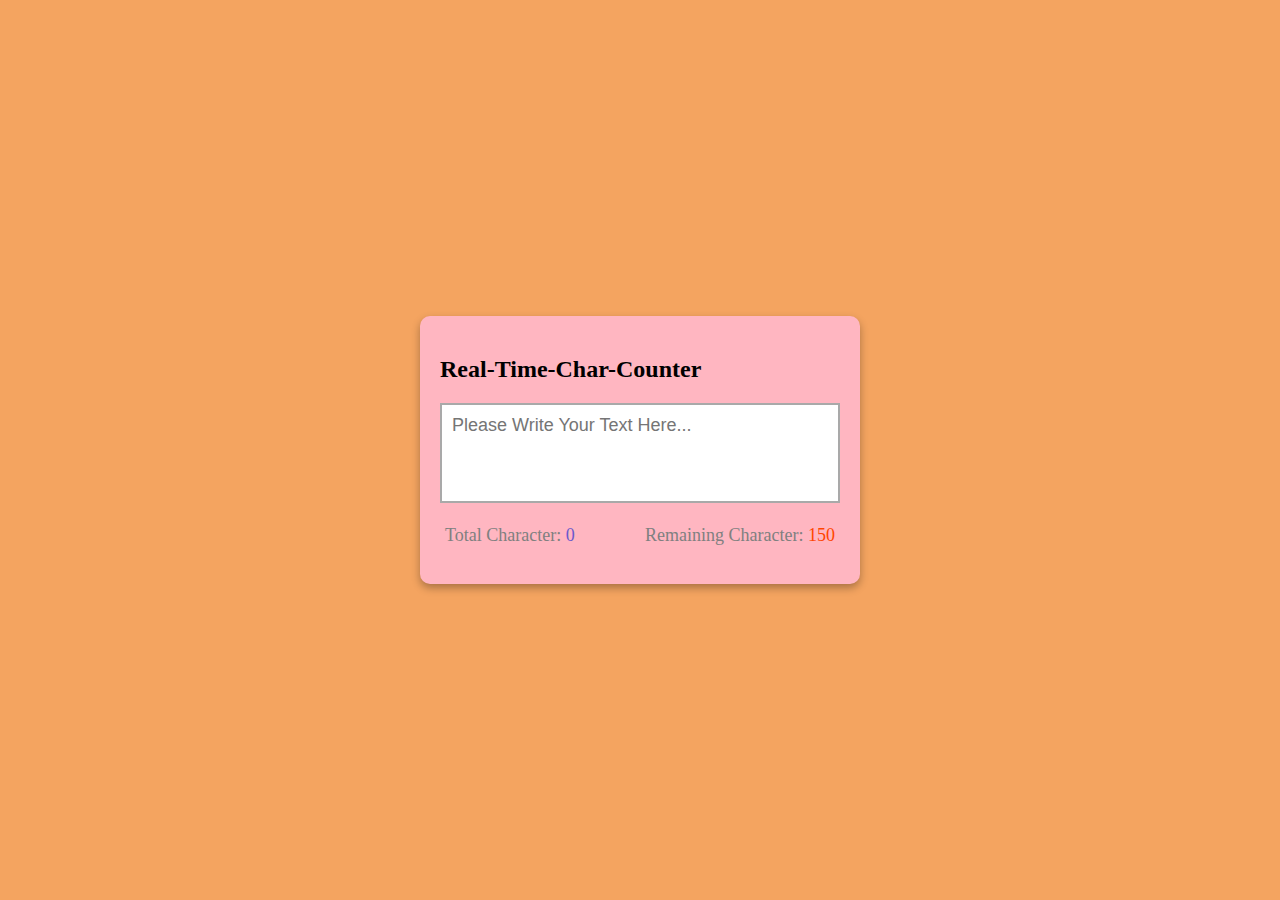
<file: RealTimeCharCounter/index.html>
<!DOCTYPE html>
<html lang="en">
<head>
    <meta charset="UTF-8">
    <meta http-equiv="X-UA-Compatible" content="IE=edge">
    <meta name="viewport" content="width=device-width, initial-scale=1.0">
    <title>RealTimeCharCounter</title>
</head>
<link rel="stylesheet" href="style.css">
<body>
    <div class="container">
        <h2>Real-Time-Char-Counter</h2>
        <textarea id="textarea" class ="textarea" placeholder="Please Write Your Text Here... "
        maxlength="150"></textarea>
        <div class="counter">
            <p>Total Character: <span class="total-counter" id="total-counter"></span>
            </p>
            <p>Remaining Character: <span class="remaining-counter" id="remaining-counter"></span>
            </p>
        </div>
    </div>
    <script src="index.js"></script>
</body>

</html>
</file>
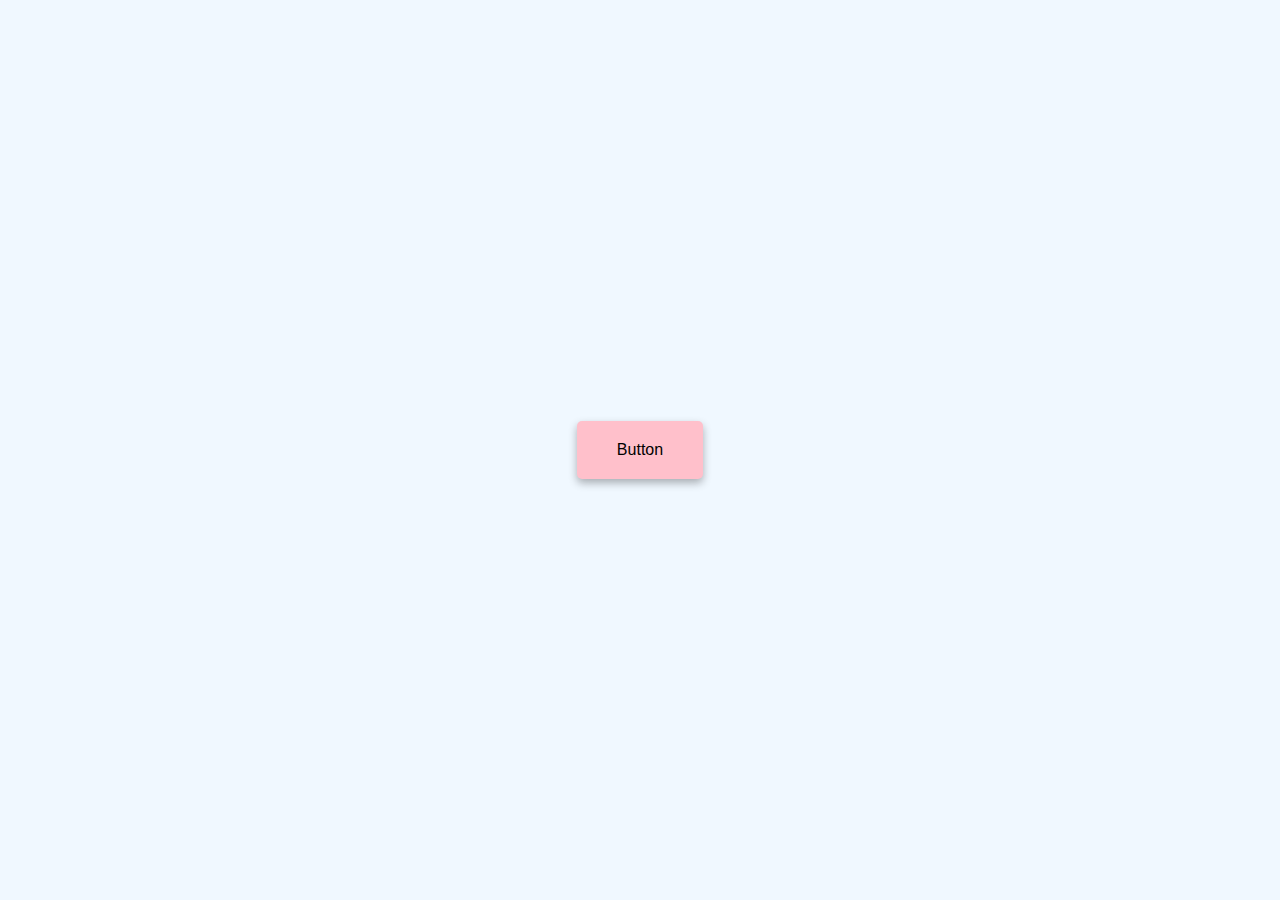
<file: RippleEffectButton/index.html>
<!DOCTYPE html>
<html lang="en">
<head>
    <meta charset="UTF-8">
    <meta http-equiv="X-UA-Compatible" content="IE=edge">
    <meta name="viewport" content="width=device-width, initial-scale=1.0">
    <title>RippleEffect</title>
</head>
<link rel="stylesheet" href="style.css">
<body>
    <a href="#" class="btn"><span>Button </span></a>
    <!--span to write the text Button inside-->
    <script src="index.js"></script>
</body>

</html>
</file>
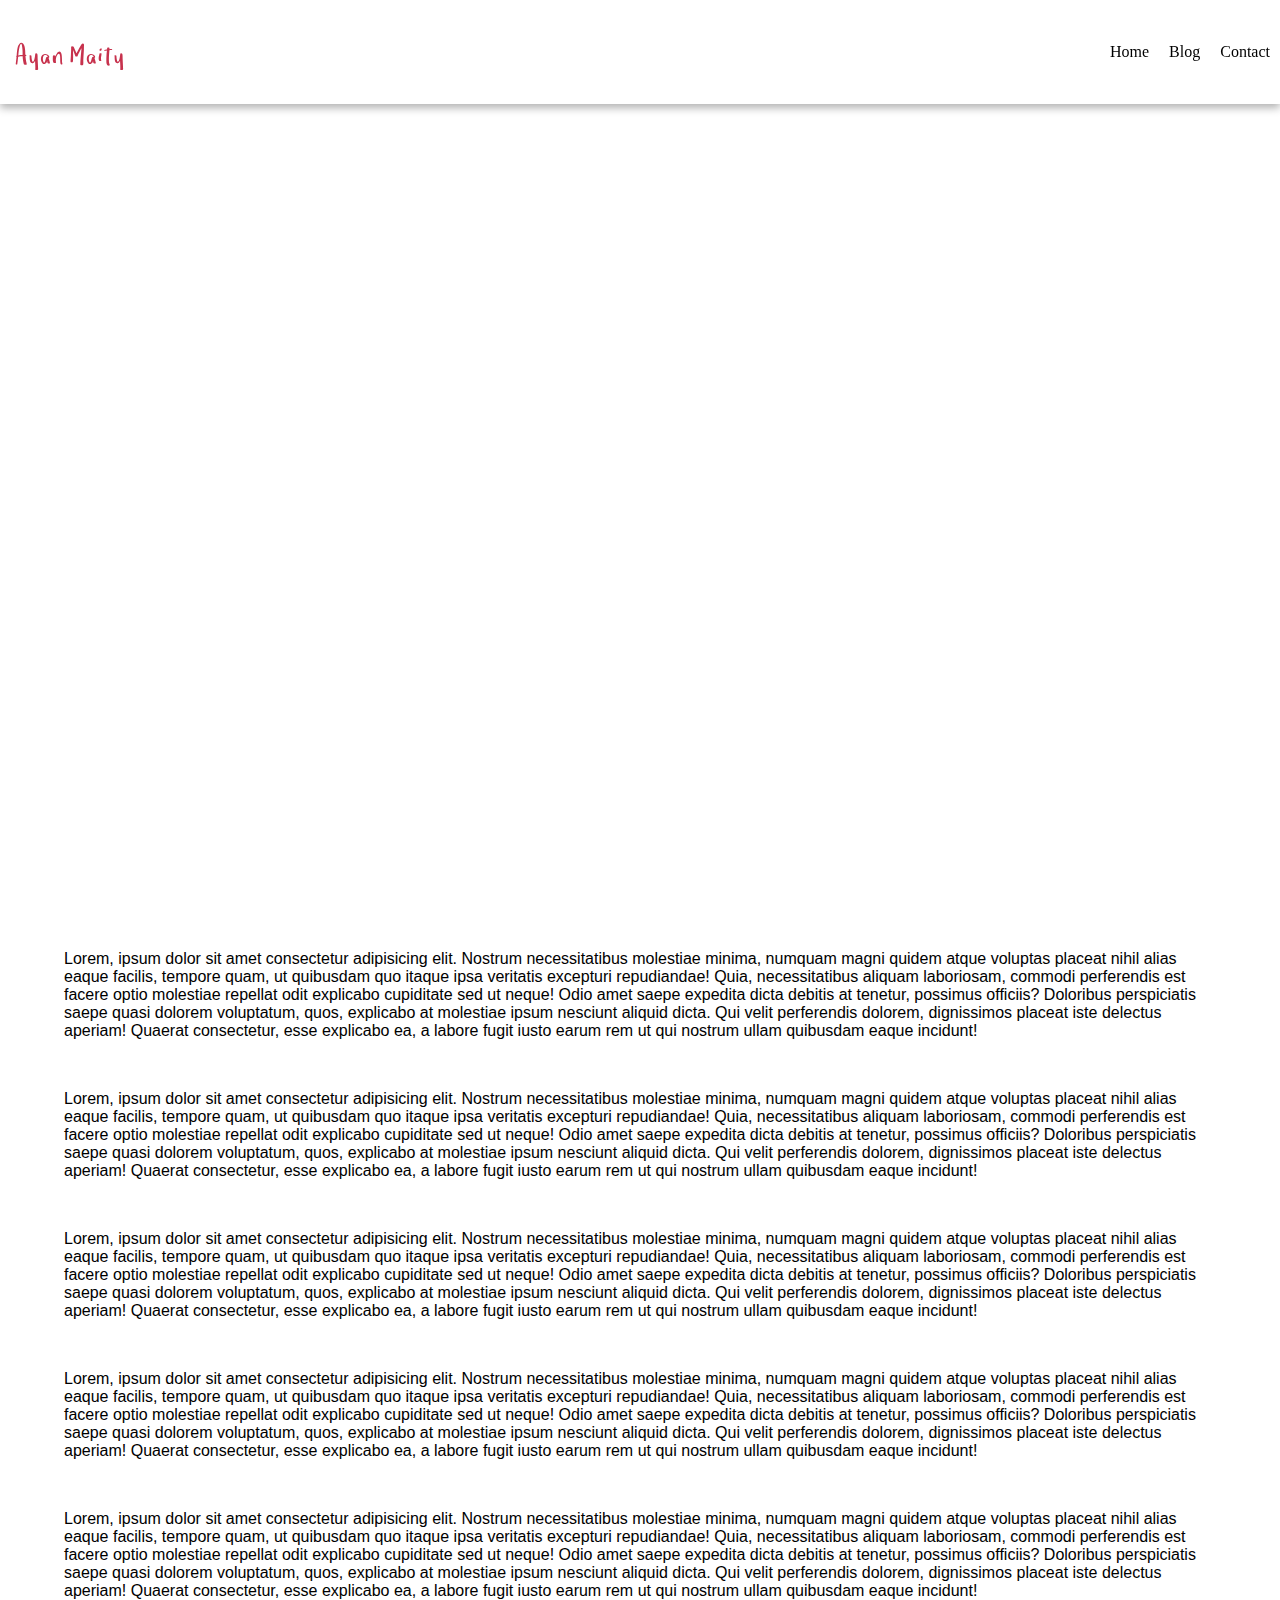
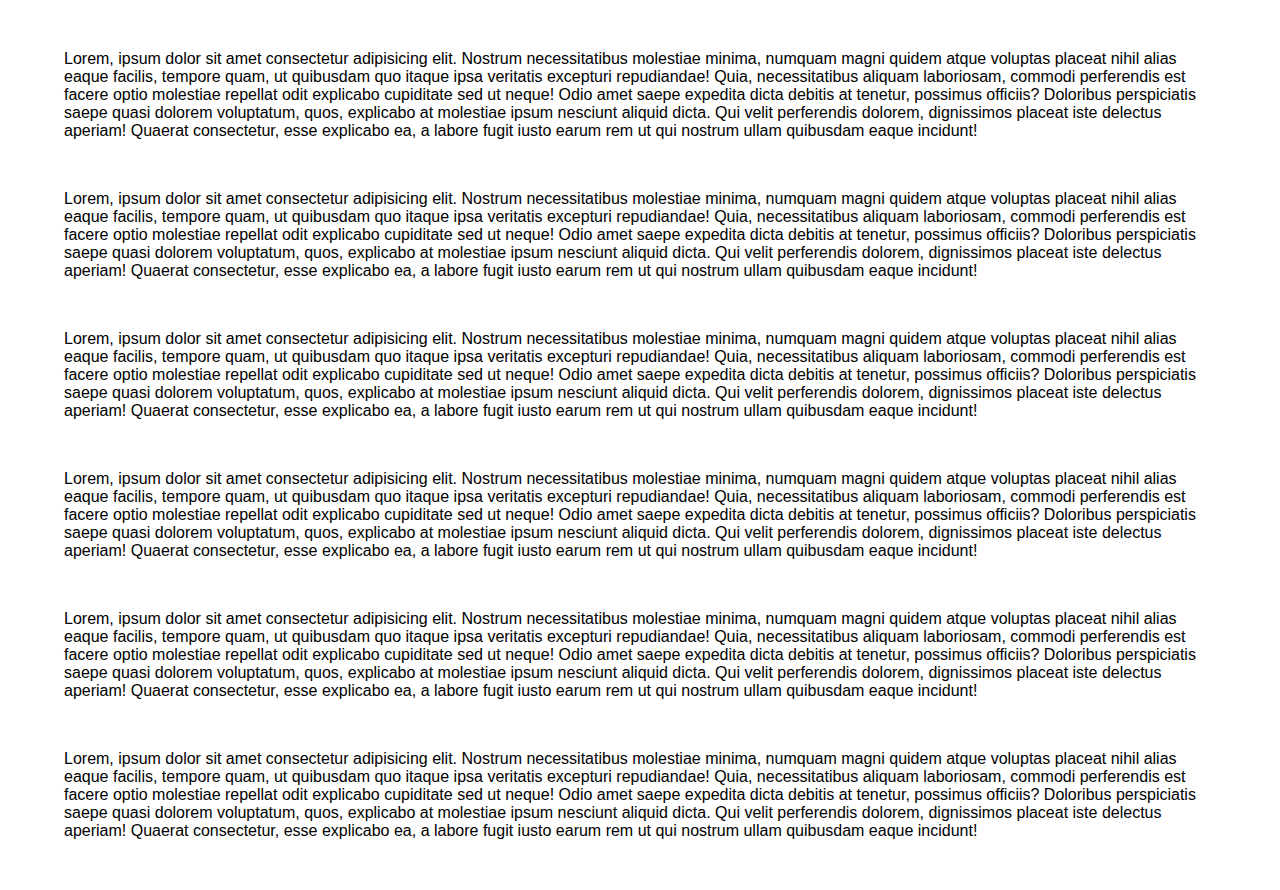
<file: StickyNavbar/index.html>
<!DOCTYPE html>
<html lang="en">
<head>
    <meta charset="UTF-8">
    <meta http-equiv="X-UA-Compatible" content="IE=edge">
    <meta name="viewport" content="width=device-width, initial-scale=1.0">
    <title>StickyNavbar</title>
</head>
<link rel="stylesheet" href="style.css">
<body>
    <div class="navbar">
        <a href="/index.html">
            <img src="logo.svg" alt="logo">
        </a>
        
        <ul>
            <li><a href="#">Home</a></li>
            <li><a href="#">Blog</a></li>
            <li><a href="#">Contact</a></li>
        </ul>
    </div>

    <div class="top-container">
        <h1>Welcome to our site</h1>
    </div>
    <div class="bottom-container">
        <p class="text">Lorem, ipsum dolor sit amet consectetur adipisicing elit. Nostrum necessitatibus molestiae minima, numquam magni quidem atque voluptas placeat nihil alias eaque facilis, tempore quam, ut quibusdam quo itaque ipsa veritatis excepturi repudiandae! Quia, necessitatibus aliquam laboriosam, commodi perferendis est facere optio molestiae repellat odit explicabo cupiditate sed ut neque! Odio amet saepe expedita dicta debitis at tenetur, possimus officiis? Doloribus perspiciatis saepe quasi dolorem voluptatum, quos, explicabo at molestiae ipsum nesciunt aliquid dicta. Qui velit perferendis dolorem, dignissimos placeat iste delectus aperiam! Quaerat consectetur, esse explicabo ea, a labore fugit iusto earum rem ut qui nostrum ullam quibusdam eaque incidunt!</p>
        <p class="text">Lorem, ipsum dolor sit amet consectetur adipisicing elit. Nostrum necessitatibus molestiae minima, numquam magni quidem atque voluptas placeat nihil alias eaque facilis, tempore quam, ut quibusdam quo itaque ipsa veritatis excepturi repudiandae! Quia, necessitatibus aliquam laboriosam, commodi perferendis est facere optio molestiae repellat odit explicabo cupiditate sed ut neque! Odio amet saepe expedita dicta debitis at tenetur, possimus officiis? Doloribus perspiciatis saepe quasi dolorem voluptatum, quos, explicabo at molestiae ipsum nesciunt aliquid dicta. Qui velit perferendis dolorem, dignissimos placeat iste delectus aperiam! Quaerat consectetur, esse explicabo ea, a labore fugit iusto earum rem ut qui nostrum ullam quibusdam eaque incidunt!</p>
        <p class="text">Lorem, ipsum dolor sit amet consectetur adipisicing elit. Nostrum necessitatibus molestiae minima, numquam magni quidem atque voluptas placeat nihil alias eaque facilis, tempore quam, ut quibusdam quo itaque ipsa veritatis excepturi repudiandae! Quia, necessitatibus aliquam laboriosam, commodi perferendis est facere optio molestiae repellat odit explicabo cupiditate sed ut neque! Odio amet saepe expedita dicta debitis at tenetur, possimus officiis? Doloribus perspiciatis saepe quasi dolorem voluptatum, quos, explicabo at molestiae ipsum nesciunt aliquid dicta. Qui velit perferendis dolorem, dignissimos placeat iste delectus aperiam! Quaerat consectetur, esse explicabo ea, a labore fugit iusto earum rem ut qui nostrum ullam quibusdam eaque incidunt!</p>
        <p class="text">Lorem, ipsum dolor sit amet consectetur adipisicing elit. Nostrum necessitatibus molestiae minima, numquam magni quidem atque voluptas placeat nihil alias eaque facilis, tempore quam, ut quibusdam quo itaque ipsa veritatis excepturi repudiandae! Quia, necessitatibus aliquam laboriosam, commodi perferendis est facere optio molestiae repellat odit explicabo cupiditate sed ut neque! Odio amet saepe expedita dicta debitis at tenetur, possimus officiis? Doloribus perspiciatis saepe quasi dolorem voluptatum, quos, explicabo at molestiae ipsum nesciunt aliquid dicta. Qui velit perferendis dolorem, dignissimos placeat iste delectus aperiam! Quaerat consectetur, esse explicabo ea, a labore fugit iusto earum rem ut qui nostrum ullam quibusdam eaque incidunt!</p>
        <p class="text">Lorem, ipsum dolor sit amet consectetur adipisicing elit. Nostrum necessitatibus molestiae minima, numquam magni quidem atque voluptas placeat nihil alias eaque facilis, tempore quam, ut quibusdam quo itaque ipsa veritatis excepturi repudiandae! Quia, necessitatibus aliquam laboriosam, commodi perferendis est facere optio molestiae repellat odit explicabo cupiditate sed ut neque! Odio amet saepe expedita dicta debitis at tenetur, possimus officiis? Doloribus perspiciatis saepe quasi dolorem voluptatum, quos, explicabo at molestiae ipsum nesciunt aliquid dicta. Qui velit perferendis dolorem, dignissimos placeat iste delectus aperiam! Quaerat consectetur, esse explicabo ea, a labore fugit iusto earum rem ut qui nostrum ullam quibusdam eaque incidunt!</p>
        <p class="text">Lorem, ipsum dolor sit amet consectetur adipisicing elit. Nostrum necessitatibus molestiae minima, numquam magni quidem atque voluptas placeat nihil alias eaque facilis, tempore quam, ut quibusdam quo itaque ipsa veritatis excepturi repudiandae! Quia, necessitatibus aliquam laboriosam, commodi perferendis est facere optio molestiae repellat odit explicabo cupiditate sed ut neque! Odio amet saepe expedita dicta debitis at tenetur, possimus officiis? Doloribus perspiciatis saepe quasi dolorem voluptatum, quos, explicabo at molestiae ipsum nesciunt aliquid dicta. Qui velit perferendis dolorem, dignissimos placeat iste delectus aperiam! Quaerat consectetur, esse explicabo ea, a labore fugit iusto earum rem ut qui nostrum ullam quibusdam eaque incidunt!</p>
        <p class="text">Lorem, ipsum dolor sit amet consectetur adipisicing elit. Nostrum necessitatibus molestiae minima, numquam magni quidem atque voluptas placeat nihil alias eaque facilis, tempore quam, ut quibusdam quo itaque ipsa veritatis excepturi repudiandae! Quia, necessitatibus aliquam laboriosam, commodi perferendis est facere optio molestiae repellat odit explicabo cupiditate sed ut neque! Odio amet saepe expedita dicta debitis at tenetur, possimus officiis? Doloribus perspiciatis saepe quasi dolorem voluptatum, quos, explicabo at molestiae ipsum nesciunt aliquid dicta. Qui velit perferendis dolorem, dignissimos placeat iste delectus aperiam! Quaerat consectetur, esse explicabo ea, a labore fugit iusto earum rem ut qui nostrum ullam quibusdam eaque incidunt!</p>
        <p class="text">Lorem, ipsum dolor sit amet consectetur adipisicing elit. Nostrum necessitatibus molestiae minima, numquam magni quidem atque voluptas placeat nihil alias eaque facilis, tempore quam, ut quibusdam quo itaque ipsa veritatis excepturi repudiandae! Quia, necessitatibus aliquam laboriosam, commodi perferendis est facere optio molestiae repellat odit explicabo cupiditate sed ut neque! Odio amet saepe expedita dicta debitis at tenetur, possimus officiis? Doloribus perspiciatis saepe quasi dolorem voluptatum, quos, explicabo at molestiae ipsum nesciunt aliquid dicta. Qui velit perferendis dolorem, dignissimos placeat iste delectus aperiam! Quaerat consectetur, esse explicabo ea, a labore fugit iusto earum rem ut qui nostrum ullam quibusdam eaque incidunt!</p>
        <p class="text">Lorem, ipsum dolor sit amet consectetur adipisicing elit. Nostrum necessitatibus molestiae minima, numquam magni quidem atque voluptas placeat nihil alias eaque facilis, tempore quam, ut quibusdam quo itaque ipsa veritatis excepturi repudiandae! Quia, necessitatibus aliquam laboriosam, commodi perferendis est facere optio molestiae repellat odit explicabo cupiditate sed ut neque! Odio amet saepe expedita dicta debitis at tenetur, possimus officiis? Doloribus perspiciatis saepe quasi dolorem voluptatum, quos, explicabo at molestiae ipsum nesciunt aliquid dicta. Qui velit perferendis dolorem, dignissimos placeat iste delectus aperiam! Quaerat consectetur, esse explicabo ea, a labore fugit iusto earum rem ut qui nostrum ullam quibusdam eaque incidunt!</p>
        <p class="text">Lorem, ipsum dolor sit amet consectetur adipisicing elit. Nostrum necessitatibus molestiae minima, numquam magni quidem atque voluptas placeat nihil alias eaque facilis, tempore quam, ut quibusdam quo itaque ipsa veritatis excepturi repudiandae! Quia, necessitatibus aliquam laboriosam, commodi perferendis est facere optio molestiae repellat odit explicabo cupiditate sed ut neque! Odio amet saepe expedita dicta debitis at tenetur, possimus officiis? Doloribus perspiciatis saepe quasi dolorem voluptatum, quos, explicabo at molestiae ipsum nesciunt aliquid dicta. Qui velit perferendis dolorem, dignissimos placeat iste delectus aperiam! Quaerat consectetur, esse explicabo ea, a labore fugit iusto earum rem ut qui nostrum ullam quibusdam eaque incidunt!</p>
        <p class="text">Lorem, ipsum dolor sit amet consectetur adipisicing elit. Nostrum necessitatibus molestiae minima, numquam magni quidem atque voluptas placeat nihil alias eaque facilis, tempore quam, ut quibusdam quo itaque ipsa veritatis excepturi repudiandae! Quia, necessitatibus aliquam laboriosam, commodi perferendis est facere optio molestiae repellat odit explicabo cupiditate sed ut neque! Odio amet saepe expedita dicta debitis at tenetur, possimus officiis? Doloribus perspiciatis saepe quasi dolorem voluptatum, quos, explicabo at molestiae ipsum nesciunt aliquid dicta. Qui velit perferendis dolorem, dignissimos placeat iste delectus aperiam! Quaerat consectetur, esse explicabo ea, a labore fugit iusto earum rem ut qui nostrum ullam quibusdam eaque incidunt!</p>
    </div>
    <script src="index.js"></script>
</body>
</html>
</file>
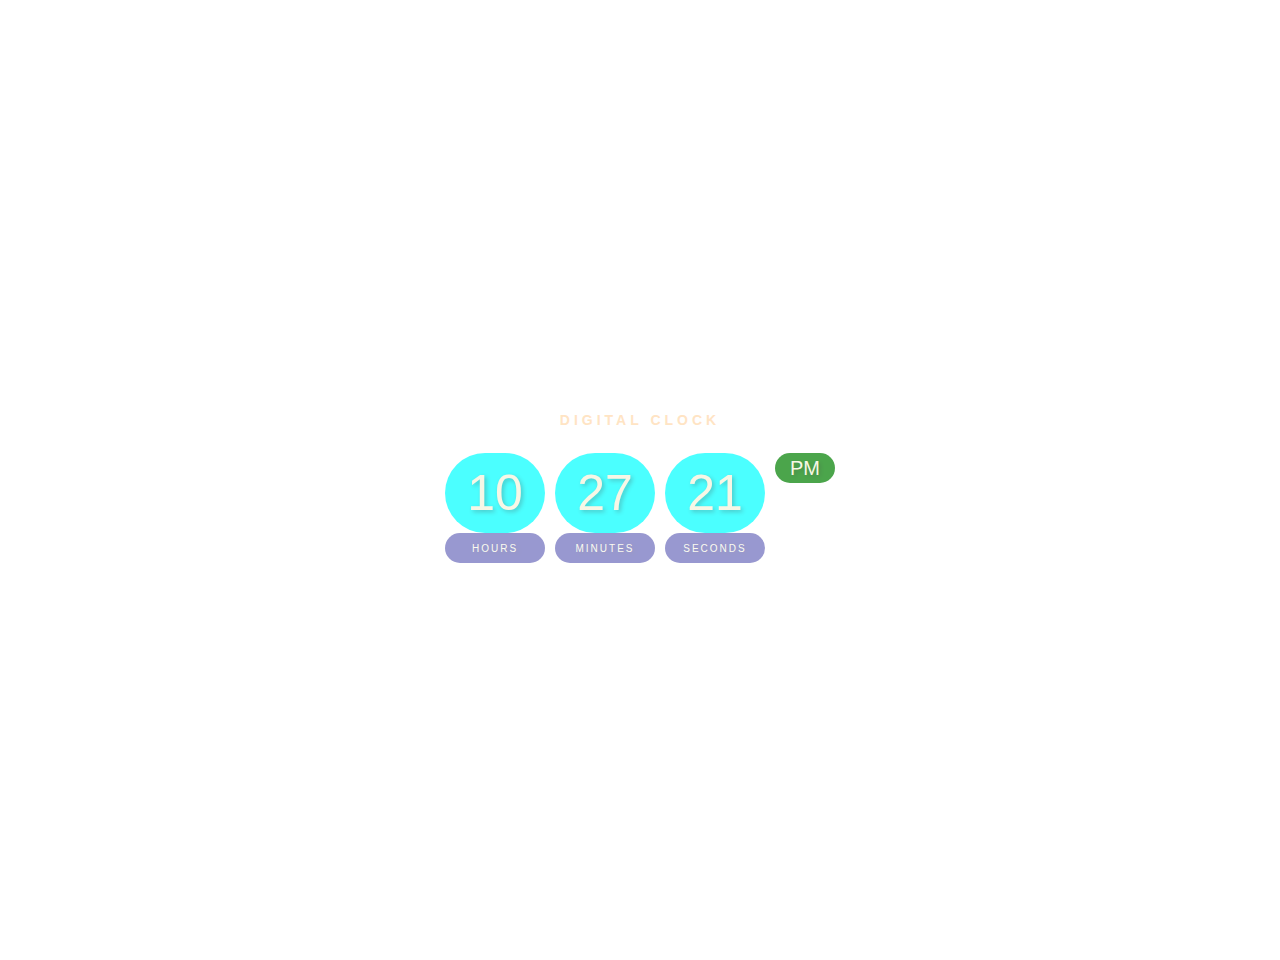
<file: DigitalClock/digiclock.html>
<!DOCTYPE html>
<html lang="en">
<head>
    <meta charset="UTF-8">
    <meta http-equiv="X-UA-Compatible" content="IE=edge">
    <meta name="viewport" content="width=device-width, initial-scale=1.0">
    <title>Digital Clock</title>
    <link rel="stylesheet" href="mystyle.css">
</head>
<body>
    <h2>Digital Clock</h2>
    <div class="clock">
        <div>
            <span id="hour">00</span>
            <span class="text">Hours</span>
        </div>
        <div>
            <span id="minutes">00</span>
            <span class="text">minutes</span>
        </div>
        <div>
            <span id="seconds">00</span>
            <span class="text">seconds</span>
        </div>
        <div>
            <span id="ampm">AM</span>
        </div>
    </div>
    <script src="index.js"></script>
</body>
</html>
</file>
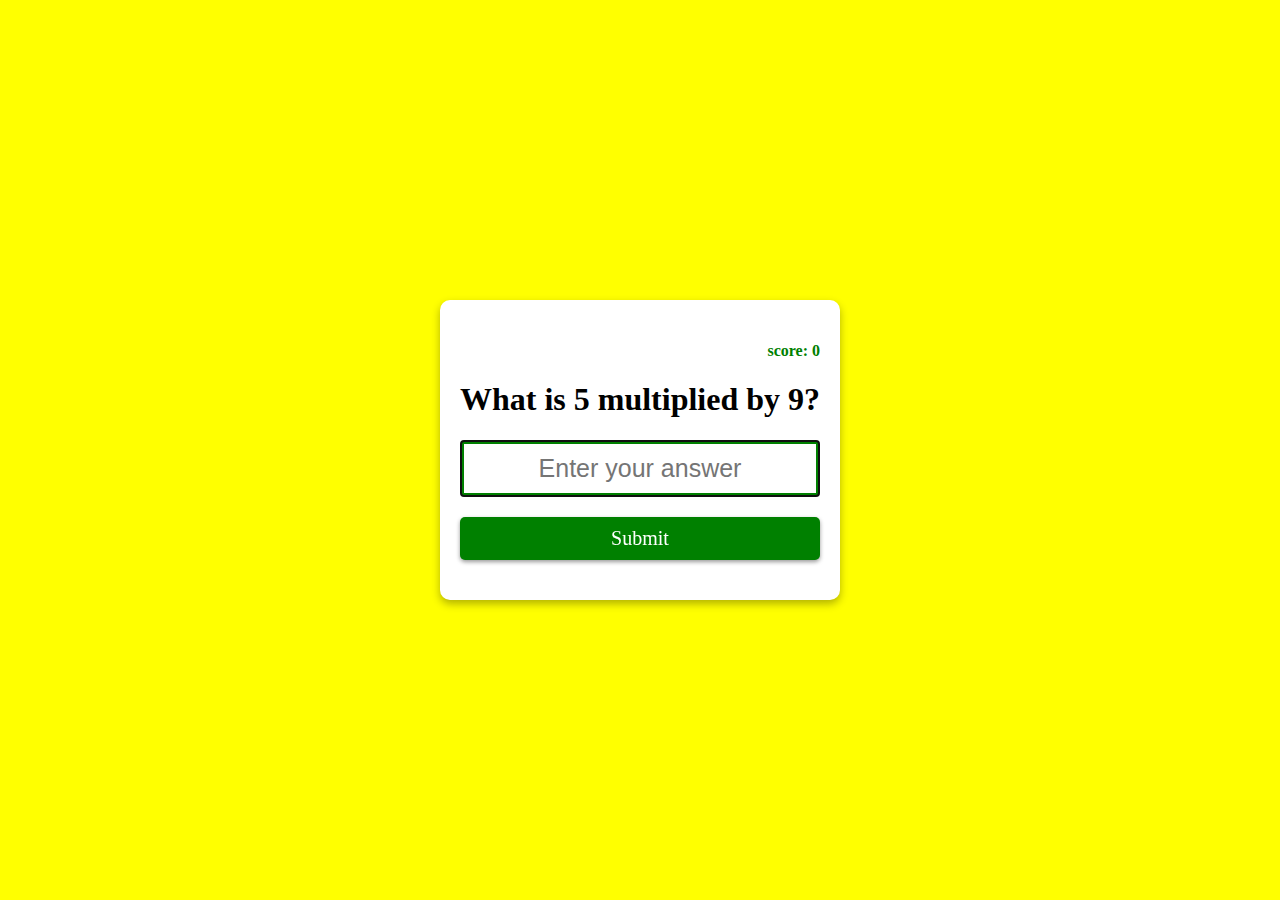
<file: MultiplicationApp/Multi.html>
<!DOCTYPE html>
<html lang="en">
<head>
    <meta charset="UTF-8">
    <meta http-equiv="X-UA-Compatible" content="IE=edge">
    <meta name="viewport" content="width=device-width, initial-scale=1.0">
    <link rel="stylesheet" href="style.css">
    <title>MultiPlication</title>
</head>
<body>
    <form class="form" id="form">
        <h4 class="score" id="score">
            score:0
        </h4>
        <!--tag.class#id  basic format-->
        <h1 id="question">What is 1 Multiplied by 1?</h1>
        <input type="text" class="input" id="input" placeholder="Enter your answer" autofocus autocomplete="off">
        <!--autofocus to bring the cursor on text field on reload,autocomplete to stop suggesting previous values to user-->
        <button type="submit" class="btn">Submit</button>
</form>
</body>
<script src="index.js"></script>
</html>
</file>
<file: RealTimeCharCounter/style.css>
body{
    margin: 0;
    display: flex;
    justify-content: center;
    height:100vh;
    align-items: center;
    background-color: sandybrown;
    font-family: cursive;

}
.container{
    background-color: lightpink;
    width: 400px;
    padding:20px;
    margin: 5px;
    border-radius: 10px;
    box-shadow: 0 4px 8px rgba(0,0,0,0.3);
}
.textarea{
    resize: none;
    width: 100%;
    height:100px;
    font-size: 18px;
    font-family: sans-serif;
    padding: 10px;
    box-sizing: border-box;/*removes extra border when we use padding*/
    border: solid 2px darkgrey;
}
.counter{
    display: flex;
    justify-content: space-between;/* increase space bw remaining and count*/
    padding: 0 5px;
}
.counter p{
    font-size: 18px;
    color: grey;

}
.total-counter{
    color: slateblue;

}
.remaining-counter{
    color: orangered;
}
</file>
<file: RippleEffectButton/style.css>
body{
    margin:0;
    display: flex;
    justify-content: center;
    height: 100vh;
    align-items: center;
    background-color: aliceblue;
    font-family: sans-serif;

}
.btn{
    background-color: pink;
    padding: 20px 40px;
    border-radius: 5px;
    box-shadow: 0 4px 8px rgba(0,0,0,0.3);
    text-decoration: none;
    color: black;
    position: relative;
    overflow: hidden;/* to prevent the orange to overflow from btn*/

}
.btn span{
    position : relative;
    z-index : 1; /*to make the transition behind text*/
}
.btn::before{
    content: "";
    position: absolute;
    background-color: orangered;
    width:0;
    height:0;
    left: var(--xPos);
    top: var(--yPos);
    transform: translate(-50%,-50%);
    /* to bring the orange color to center*/
    border-radius: 50%;
    transition: width 0.5s, height 0.5s;

}
.btn:hover::before{
    width: 300px;
    height:300px;
}
</file>
<file: StickyNavbar/style.css>
body{
    margin: 0;

}
.top-container{
    background-image: url("https://images.unsplash.com/photo-1678140453105-17c79ff9264b?ixlib=rb-4.0.3&ixid=MnwxMjA3fDB8MHxlZGl0b3JpYWwtZmVlZHw0OXx8fGVufDB8fHx8&auto=format&fit=crop&w=400&q=60");
    height: 100vh;
    background-size: cover;/*covers whole viewport*/
    display: flex;
    justify-content: center;
    align-items: center;
    text-align: center;
}
.top-container h1{
    color: white;
    font-size: 50px;
    font-family: Impact, Haettenschweiler, 'Arial Narrow Bold', sans-serif;
    letter-spacing: 2px;
}
.text{
    margin: 50px 5%;
    font-family: sans-serif;
}
.navbar{
    display: flex;
    position: fixed;/*navbar on top of image*/
    background-color: white;
    width: 100%;
    justify-content: space-between;/*other menus to right side*/
    align-items: center;
    box-shadow: 0 4px 8px rgba(0,0,0,0.3);
    transition: background-color 0.4s;
}
.navbar ul{
    display: flex;
    list-style-type: none;
}
.navbar ul li a{
    text-decoration: none;/*no underline*/
    margin: 0 10px;
    color: black;
    font-family: cursive;
}
.navbar ul li a:hover{
    color: red;
}
.navbar.active{
    background-color: black;/*when active class is used color is black*/

}
.navbar.active ul li a{
    color: white;
}
</file>
<file: DigitalClock/mystyle.css>
body{
    margin: 20px;
    padding: 10px;
    font-family: Arial, Helvetica, sans-serif;
    display: flex;
    flex-direction:column;
    align-items: center;
    height: 100vh;
    justify-content: center;
    background:url('https://i.stack.imgur.com/aQZM2.png') ;
    background-size: cover;
    overflow:hidden ;
}
h2{
    margin: 20px;
    display: flex;
    flex-direction: column;
    text-transform: uppercase;
    letter-spacing: 4px;
    font-size: 14px;
    text-align: center;
    color: bisque;
}
.clock{
    display:flex ;
}
.clock div{
    margin: 5px;
    border-radius: 20px;
    position: relative;
    border-radius: 100px;
}
.clock :hover{
    background-color: green;
    opacity: 1;
}
.clock span{
    width: 100px;
    border-radius: 100px;
    height: 80px;
    background-color:aqua;
    opacity: 0.7;
    color: beige;
    display: flex;
    justify-content: center;
    align-items: center;
    font-size: 50px;
    text-shadow: 2px 2px 4px rgba(0,0,0,0.3);

}
.clock .text{
    height: 30px;
    font-size: 10px;
    text-transform: uppercase;
    letter-spacing: 2px;
    background: darkblue;
    opacity: 0.4;
    border-radius: 100px;
}
.clock #ampm{
    bottom: 0;
    position:relative;
    width: 60px;
    height: 30px;
    font-size: 20px;
    background-color: green;
}
</file>
<file: MultiplicationApp/style.css>
body{
    margin: 0;
    display: flex;
    justify-content: center;
    height: 100vh;
    align-items: center;
    text-align: center;
    background-color: yellow;
    font-family: cursive;
}
.form{
    background-color: white;
    padding: 20px;
    box-shadow: 0 4px 8px rgba(0,0,0,0.3);
    /*box(hori shadow vertishadow radius) rgba(red,green,blue,alpha(opacity)) */
    border-radius: 10px;
    margin:10px;
}
.input{
    display: block /*block to push everything to right ..submit to bottom */;
    width:100%;
    box-sizing: border-box /*left and right borders are same now*/;
    font-size: 25px;
    text-align: center;
    padding: 10px;
    border: solid 4px green/*border around enter your answer is bold now*/;
    color: green;

}
.imput::placeholder{
    color: lightgray;
    font-family: cursive;
}
.btn{
    background-color: green;
    color: white;
    border:none;
    display: block;
    width: 100%;
    padding: 10px;
    font-size: 20px;
    font-family: cursive;
    margin: 20px 0;
    border-radius: 5px;
    box-shadow: 0 2px 4px rgba(0,0,0,0.4);
    cursor: pointer/*on  hover*/;

}
.btn::hover{
    filter:brightness(0.9);
}
.score{
    color: green;
    text-align: right;
    
}
</file>
